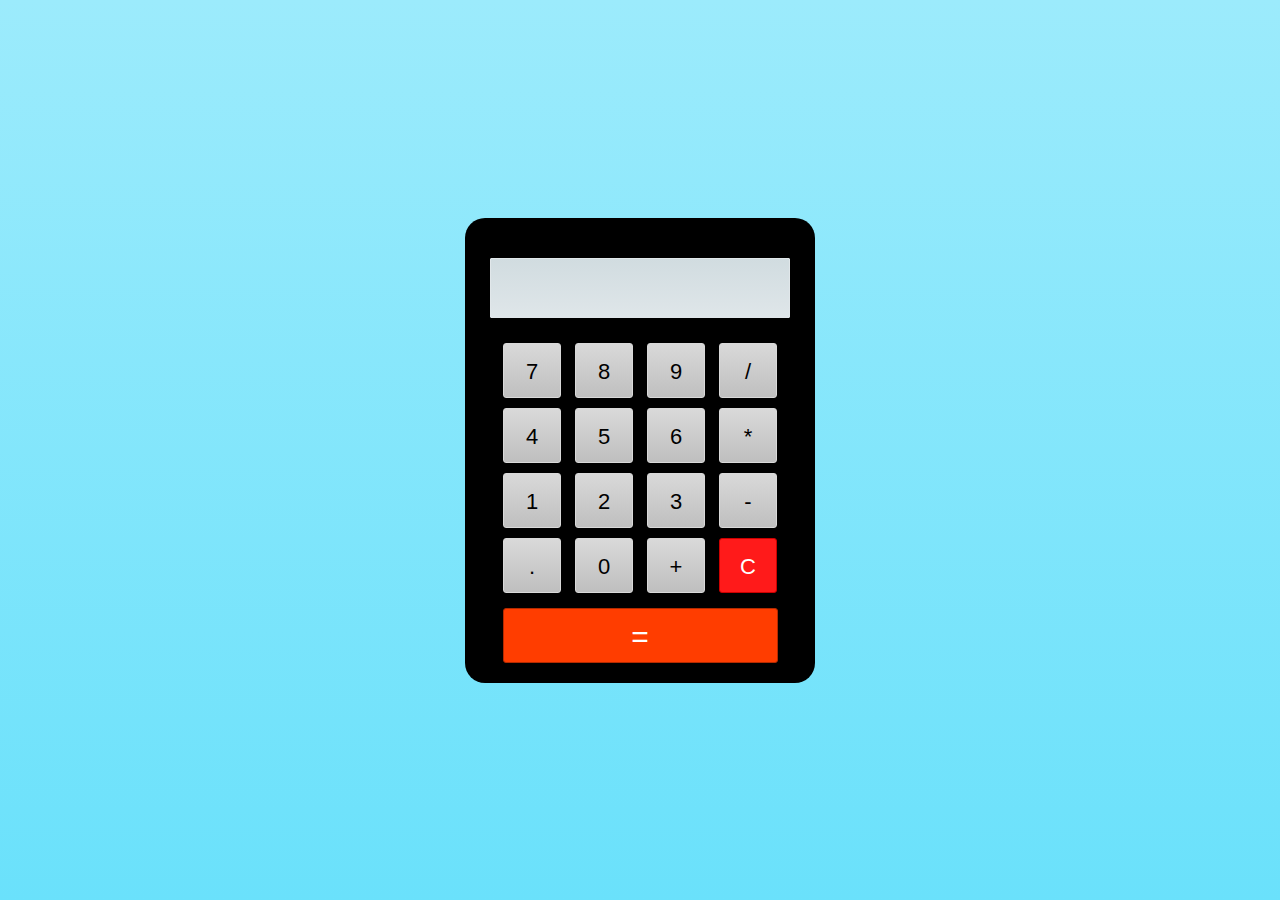
<file: index.html>
<!DOCTYPE html>
<html lang="en" dir="ltr">
   <head>
      <meta charset="utf-8">
      <link rel="stylesheet" href="style.css">
      <script src="https://code.jquery.com/jquery-3.4.1.js"></script>
   </head>
   <body>
      <div class="center">
         <form name="forms">
            <input type="text" id="display" name="display" disabled>
            <div class="buttons">
               <input type="button" id="seven" value="7">
               <input type="button" id="eight" value="8">
               <input type="button" id="nine" value="9">
               <input type="button" id="divide" value="/"><br>
               <input type="button" id="four" value="4">
               <input type="button" id="five" value="5">
               <input type="button" id="six" value="6">
               <input type="button" id="multi" value="*"><br>
               <input type="button" id="one" value="1">
               <input type="button" id="two" value="2">
               <input type="button" id="three" value="3">
               <input type="button" id="subs" value="-"><br>
               <input type="button" id="dot" value=".">
               <input type="button" id="zero" value="0">
               <input type="button" id="add" value="+">
               <input type="button" id="clear" value="C"><br>
               <input type="button" id="equal" value="=">
            </div>
         </form>
      </div>
      <script>
         $(document).ready(function(){
           $('#one').click(function(){
             document.forms.display.value += 1;
           });
           $('#two').click(function(){
             document.forms.display.value += 2;
           });
           $('#three').click(function(){
             document.forms.display.value += 3;
           });
           $('#four').click(function(){
             document.forms.display.value += 4;
           });
           $('#five').click(function(){
             document.forms.display.value += 5;
           });
           $('#six').click(function(){
             document.forms.display.value += 6;
           });
           $('#seven').click(function(){
             document.forms.display.value += 7;
           });
           $('#eight').click(function(){
             document.forms.display.value += 8;
           });
           $('#nine').click(function(){
             document.forms.display.value += 9;
           });
           $('#zero').click(function(){
             document.forms.display.value += 0;
           });
           $('#add').click(function(){
             document.forms.display.value += '+';
           });
           $('#subs').click(function(){
             document.forms.display.value += '-';
           });
           $('#multi').click(function(){
             document.forms.display.value += '*';
           });
           $('#divide').click(function(){
             document.forms.display.value += '/';
           });
           $('#dot').click(function(){
             document.forms.display.value += '.';
           });
           $('#equal').click(function(){
             if (display.value == "") {
               alert("Please enter any numbers to calculate!");
             }else{
               document.forms.display.value =
               eval(document.forms.display.value);
             }
           });
           $('#clear').click(function(){
             document.forms.display.value = "";
           });
         })
      </script>
   </body>
</html>
</file>
<file: style.css>
*{
    margin: 0;
    padding: 0;
    outline: none;
    box-sizing: border-box;
  }
  body{
    font-family: montserrat;
    display: flex;
    text-align: center;
    justify-content: center;
    align-items: center;
    min-height: 100vh;
    background: linear-gradient(#9cebfc,#6ae1fb);
  }
  .center{
    /* display: none; */
    width: 350px;
    background: black;
    border-radius: 20px;
  }
  input[type="text"]{
    height: 60px;
    width: 300px;
    margin-top: 40px;
    border-radius: 1px;
    border: 1px solid #e1e7ea;
    color: black;
    font-size: 22px;
    font-weight: bold;
    text-align: right;
    padding-right: 20px;
    background: linear-gradient(#d1dce0,#dfe6e9);
  }
  form .buttons{
    width: 300px;
    margin: 10px 25px 0 25px;
    padding: 10px 0;
  }
  input[type="button"]{
    width: 58px;
    height: 55px;
    margin: 5px;
    font-size: 22px;
    line-height: 55px;
    border-radius: 3px;
    border: 1px solid #d9d9d9;
    background: linear-gradient(#d9d9d9, #bfbfbf);
  }
  input[type="button"]:hover{
    transition: .5s;
    background: linear-gradient(#bfbfbf, #d9d9d9);
  }
  input#clear{
    background: #ff1a1a;
    border: 1px solid #cc0000;
    color: white;
  }
  input#equal{
    width: 275px;
    margin: 10px 0 10px 0;
    font-size: 30px;
    color: white;
    background: #ff3d00;
    border: 1px solid #b32a00;
  }
</file>
